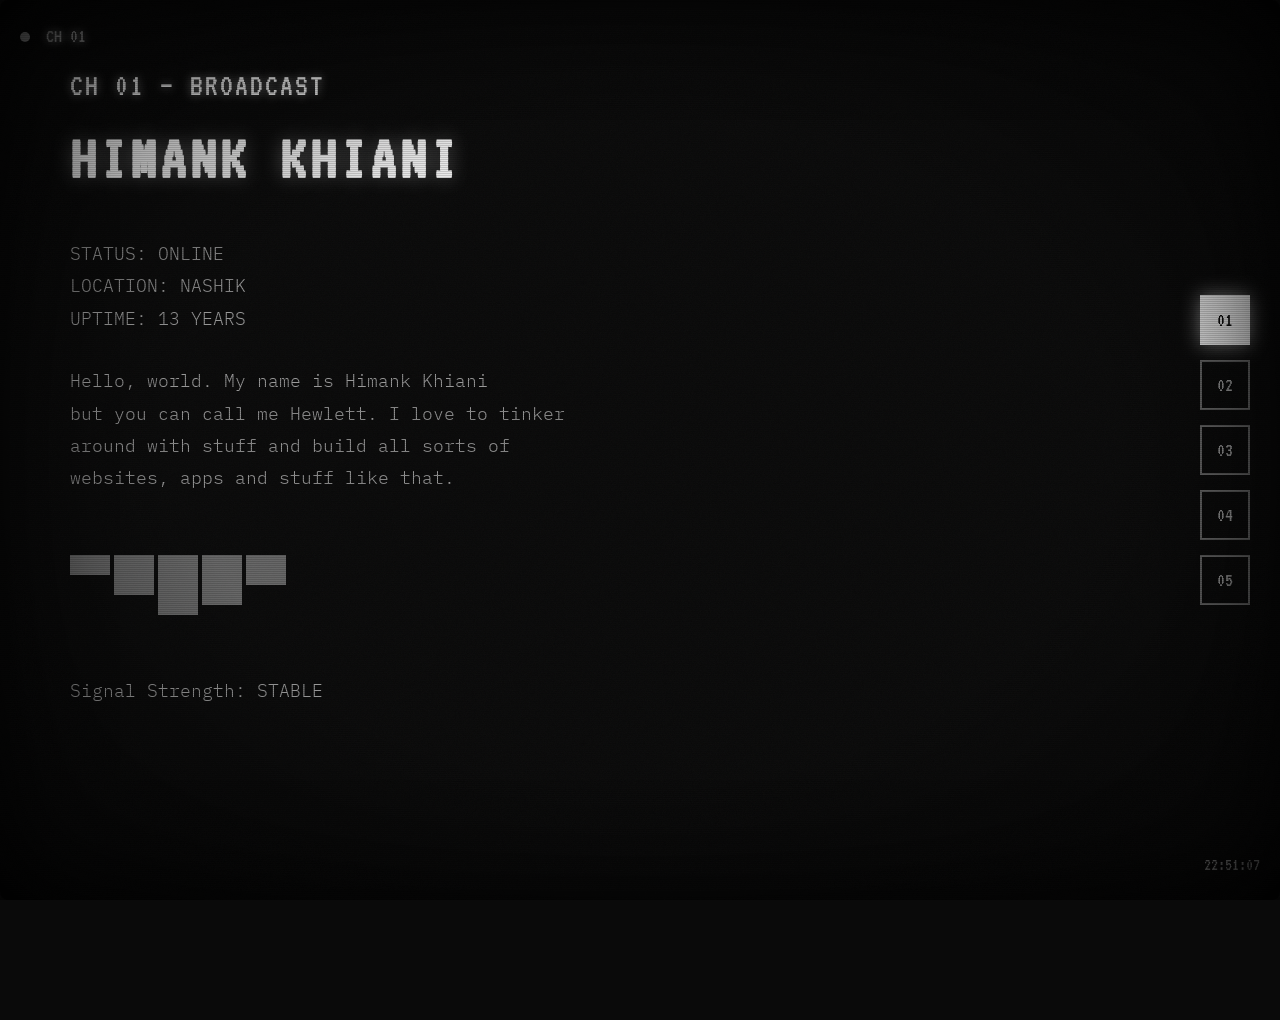
<file: index.html>
<!DOCTYPE html>
<html lang="en">
<head>
    <meta charset="UTF-8">
    <meta name="viewport" content="width=device-width, initial-scale=1.0">
    <title>Himank Khiani Broadcast Signal</title>
    <link rel="preconnect" href="https://fonts.googleapis.com">
    <link rel="preconnect" href="https://fonts.gstatic.com" crossorigin>
    <link href="https://fonts.googleapis.com/css2?family=VT323&family=IBM+Plex+Mono:wght@300;400;500&display=swap" rel="stylesheet">
    <style>
        * {
            margin: 0;
            padding: 0;
            box-sizing: border-box;
            -webkit-user-select: none;
            -moz-user-select: none;
            -ms-user-select: none;
            user-select: none;
        }

        :root {
            --black: #0a0a0a;
            --dark-gray: #1a1a1a;
            --medium-gray: #666;
            --light-gray: #999;
            --white: #e8e8e8;
            --glow: #fff;
        }

        body {
            font-family: 'IBM Plex Mono', monospace;
            background: var(--black);
            color: var(--white);
            overflow-x: hidden;
            line-height: 1.6;
        }

        /* CRT Screen Container */
        .crt-screen {
            position: fixed;
            inset: 0;
            pointer-events: none;
            z-index: 9999;
            animation: analogFlicker 0.1s step-end infinite;
        }

        /* Scanlines Effect */
        .scanlines {
            position: absolute;
            inset: 0;
            background: repeating-linear-gradient(
                0deg,
                rgba(0, 0, 0, 0.15),
                rgba(0, 0, 0, 0.15) 1px,
                transparent 1px,
                transparent 2px
            );
            pointer-events: none;
            animation: flicker 0.15s infinite;
        }

        @keyframes flicker {
            0% { opacity: 0.95; }
            50% { opacity: 0.98; }
            100% { opacity: 0.96; }
        }

        @keyframes analogFlicker {
            0%, 20%, 40%, 60%, 80%, 100% { opacity: 1; }
            10% { opacity: 0.985; }
            30% { opacity: 0.99; }
            50% { opacity: 0.995; }
            70% { opacity: 0.98; }
            90% { opacity: 0.988; }
        }

        /* Film Grain */
        .grain {
            position: absolute;
            inset: 0;
            background-image: url("data:image/svg+xml,%3Csvg viewBox='0 0 400 400' xmlns='http://www.w3.org/2000/svg'%3E%3Cfilter id='noiseFilter'%3E%3CfeTurbulence type='fractalNoise' baseFrequency='2.5' numOctaves='4' stitchTiles='stitch'/%3E%3C/filter%3E%3Crect width='100%25' height='100%25' filter='url(%23noiseFilter)' opacity='0.08'/%3E%3C/svg%3E");
            opacity: 0.4;
            pointer-events: none;
            animation: grainMove 0.5s steps(4) infinite;
        }

        @keyframes grainMove {
            0%, 100% { transform: translate(0, 0); }
            25% { transform: translate(-2%, 2%); }
            50% { transform: translate(2%, -2%); }
            75% { transform: translate(-2%, -2%); }
        }

        /* Vignette */
        .vignette {
            position: absolute;
            inset: 0;
            background: radial-gradient(ellipse at center, transparent 50%, rgba(0, 0, 0, 0.6) 100%);
            pointer-events: none;
        }

        /* Screen Curvature */
        .screen-curve {
            position: absolute;
            inset: 0;
            border-radius: 8px;
            box-shadow: inset 0 0 100px rgba(0, 0, 0, 0.8);
            pointer-events: none;
        }

        /* Loading Screen */
        .loading-screen {
            position: fixed;
            inset: 0;
            background: var(--black);
            z-index: 10000;
            display: flex;
            flex-direction: column;
            align-items: center;
            justify-content: center;
            animation: fadeOut 0.5s 2.8s forwards;
        }

        @keyframes fadeOut {
            to { opacity: 0; pointer-events: none; }
        }

        .vhs-play {
            font-family: 'VT323', monospace;
            font-size: 24px;
            position: absolute;
            top: 30px;
            left: 30px;
            color: var(--white);
            text-shadow: 0 0 10px var(--glow);
            animation: playBlink 0.5s 0.3s;
        }

        @keyframes playBlink {
            0%, 100% { opacity: 1; }
            50% { opacity: 0; }
        }

        .glitch-line {
            width: 100%;
            height: 3px;
            background: var(--white);
            position: absolute;
            top: 40%;
            animation: glitchSlide 0.4s 0.8s;
        }

        @keyframes glitchSlide {
            0% { transform: translateX(-100%); opacity: 1; }
            100% { transform: translateX(100%); opacity: 0; }
        }

        .static-noise {
            position: absolute;
            inset: 0;
            background-image: url("data:image/svg+xml,%3Csvg viewBox='0 0 400 400' xmlns='http://www.w3.org/2000/svg'%3E%3Cfilter id='noise'%3E%3CfeTurbulence type='fractalNoise' baseFrequency='5' numOctaves='8'/%3E%3C/filter%3E%3Crect width='100%25' height='100%25' filter='url(%23noise)' opacity='0.15'/%3E%3C/svg%3E");
            opacity: 0;
            animation: staticPulse 0.3s 1.2s;
        }

        @keyframes staticPulse {
            0%, 100% { opacity: 0; }
            50% { opacity: 1; }
        }

        .boot-text {
            font-family: 'VT323', monospace;
            font-size: 28px;
            text-align: center;
            line-height: 1.8;
            opacity: 0;
            animation: bootSequence 1s 1.6s forwards;
        }

        @keyframes bootSequence {
            0% { opacity: 0; transform: translateY(10px); }
            100% { opacity: 1; transform: translateY(0); }
        }

        /* Main Container */
        .container {
            max-width: 1200px;
            margin: 0 auto;
            padding: 60px 30px;
            position: relative;
            z-index: 1;
        }

        /* VHS Overlay */
        .vhs-overlay {
            position: fixed;
            top: 20px;
            left: 20px;
            font-family: 'VT323', monospace;
            font-size: 20px;
            color: var(--white);
            text-shadow: 0 0 8px var(--glow);
            z-index: 100;
            opacity: 0.7;
        }

        .rec-indicator {
            display: inline-block;
            width: 10px;
            height: 10px;
            background: var(--white);
            border-radius: 50%;
            margin-right: 8px;
            animation: recBlink 1.5s infinite;
        }

        @keyframes recBlink {
            0%, 50% { opacity: 1; }
            51%, 100% { opacity: 0.3; }
        }

        .timestamp {
            position: fixed;
            bottom: 20px;
            right: 20px;
            font-family: 'VT323', monospace;
            font-size: 18px;
            color: var(--light-gray);
            z-index: 100;
        }

        /* Channel Selector */
        .channel-selector {
            position: fixed;
            top: 50%;
            right: 30px;
            transform: translateY(-50%);
            display: flex;
            flex-direction: column;
            gap: 15px;
            z-index: 100;
        }

        .channel-btn {
            width: 50px;
            height: 50px;
            background: transparent;
            border: 2px solid var(--medium-gray);
            color: var(--light-gray);
            font-family: 'VT323', monospace;
            font-size: 20px;
            cursor: pointer;
            transition: all 0.3s;
            position: relative;
        }

        .channel-btn:hover {
            border-color: var(--white);
            color: var(--white);
            box-shadow: 0 0 15px rgba(255, 255, 255, 0.3);
        }

        .channel-btn.active {
            background: var(--white);
            color: var(--black);
            border-color: var(--white);
            box-shadow: 0 0 20px rgba(255, 255, 255, 0.5);
        }

        /* Channel Sections */
        .channel {
            display: none;
            min-height: 100vh;
            animation: channelFadeIn 0.8s;
        }

        .channel.active {
            display: block;
        }

        @keyframes channelFadeIn {
            0% { opacity: 0; transform: scale(0.98); }
            50% { opacity: 0.5; }
            100% { opacity: 1; transform: scale(1); }
        }

        .channel-header {
            font-family: 'VT323', monospace;
            font-size: 32px;
            margin-bottom: 10px;
            color: var(--white);
            text-shadow: 0 0 10px rgba(255, 255, 255, 0.5);
            letter-spacing: 2px;
        }

        .channel-title {
            font-family: 'VT323', monospace;
            font-size: 64px;
            margin-bottom: 40px;
            line-height: 1.2;
            color: var(--white);
            text-shadow: 0 0 20px rgba(255, 255, 255, 0.3);
            letter-spacing: 4px;
        }

        /* Channel 01 - Broadcast */
        .broadcast-content {
            display: flex;
            flex-direction: column;
            gap: 30px;
            max-width: 800px;
        }

        .glitch-text {
            font-size: 18px;
            line-height: 1.8;
            color: var(--light-gray);
            font-weight: 300;
        }

        .signal-bars {
            display: flex;
            gap: 4px;
            margin: 30px 0;
        }

        .signal-bar {
            width: 40px;
            background: var(--medium-gray);
            animation: signalPulse 1.5s infinite;
        }

        .signal-bar:nth-child(1) { height: 20px; animation-delay: 0s; }
        .signal-bar:nth-child(2) { height: 40px; animation-delay: 0.1s; }
        .signal-bar:nth-child(3) { height: 60px; animation-delay: 0.2s; }
        .signal-bar:nth-child(4) { height: 50px; animation-delay: 0.3s; }
        .signal-bar:nth-child(5) { height: 30px; animation-delay: 0.4s; }

        @keyframes signalPulse {
            0%, 100% { opacity: 0.3; }
            50% { opacity: 1; }
        }

        /* Sub-channel pages (accessible only from Channel 02) */
        .sub-channel {
            display: none;
            min-height: 100vh;
            animation: channelFadeIn 1.6s cubic-bezier(0.16, 1, 0.3, 1);
        }

        .sub-channel.active {
            display: block;
        }

        .back-btn {
            font-family: 'VT323', monospace;
            font-size: 20px;
            color: var(--medium-gray);
            cursor: pointer;
            display: inline-flex;
            align-items: center;
            gap: 8px;
            margin-bottom: 40px;
            border: none;
            background: none;
            padding: 0;
            transition: color 0.3s;
            letter-spacing: 1px;
        }

        .back-btn:hover {
            color: var(--white);
        }

        .back-btn::before {
            content: "←";
        }

        .sub-channel-title {
            font-family: 'VT323', monospace;
            font-size: 40px;
            margin-bottom: 15px;
            color: var(--white);
            letter-spacing: 2px;
        }

        .sub-channel-label {
            font-family: 'VT323', monospace;
            font-size: 16px;
            color: var(--medium-gray);
            margin-bottom: 50px;
            letter-spacing: 1px;
        }

        .sub-channel-body {
            max-width: 700px;
        }

        .sub-channel-body p {
            font-size: 15px;
            line-height: 2.2;
            color: var(--light-gray);
            margin-bottom: 20px;
        }

        /* Channel 02 - Archives */
        .archive-grid {
            display: grid;
            grid-template-columns: repeat(auto-fit, minmax(250px, 1fr));
            gap: 30px;
            margin-top: 40px;
        }

        .archive-item {
            border: 1px solid var(--medium-gray);
            padding: 25px;
            background: rgba(255, 255, 255, 0.02);
            cursor: pointer;
            transition: all 0.3s;
        }

        .archive-item:hover {
            border-color: var(--white);
            box-shadow: 0 0 15px rgba(255, 255, 255, 0.1);
            transform: translateY(-2px);
        }

        .archive-label {
            font-family: 'VT323', monospace;
            font-size: 14px;
            color: var(--medium-gray);
            margin-bottom: 10px;
            letter-spacing: 1px;
        }

        .archive-title {
            font-size: 20px;
            font-weight: 500;
            margin-bottom: 15px;
            color: var(--white);
        }

        .archive-description {
            font-size: 14px;
            color: var(--light-gray);
            line-height: 1.6;
        }

        /* Channel 03 - Experiments */
        .tape-list {
            display: flex;
            flex-direction: column;
            gap: 20px;
            margin-top: 40px;
        }

        .tape-item {
            border: 2px solid var(--medium-gray);
            padding: 30px;
            background: rgba(255, 255, 255, 0.02);
            font-family: 'VT323', monospace;
            transition: all 0.3s;
            cursor: pointer;
        }

        .tape-item:hover {
            border-color: var(--white);
            background: rgba(255, 255, 255, 0.05);
            box-shadow: 0 0 20px rgba(255, 255, 255, 0.1);
        }

        .tape-header {
            font-size: 24px;
            margin-bottom: 15px;
            color: var(--white);
            letter-spacing: 2px;
        }

        .tape-meta {
            display: flex;
            gap: 30px;
            margin-bottom: 15px;
            font-size: 18px;
            color: var(--light-gray);
        }

        .tape-description {
            font-family: 'IBM Plex Mono', monospace;
            font-size: 14px;
            color: var(--light-gray);
            line-height: 1.6;
        }

        /* Channel 04 - Logs */
        .log-entries {
            display: flex;
            flex-direction: column;
            gap: 15px;
            margin-top: 40px;
            max-width: 600px;
        }

        .log-entry {
            display: flex;
            align-items: center;
            gap: 20px;
            padding: 15px 0;
            border-bottom: 1px solid var(--dark-gray);
        }

        .log-indicator {
            width: 8px;
            height: 8px;
            background: var(--white);
            flex-shrink: 0;
        }

        .log-skill {
            font-family: 'VT323', monospace;
            font-size: 20px;
            color: var(--white);
            flex: 1;
            letter-spacing: 1px;
        }

        .log-level {
            font-size: 14px;
            color: var(--medium-gray);
        }

        /* Channel 05 - Transmission */
        .transmission-content {
            max-width: 600px;
        }

        .contact-methods {
            display: flex;
            flex-direction: column;
            gap: 20px;
            margin-top: 40px;
        }

        .contact-item {
            border: 1px solid var(--medium-gray);
            padding: 25px;
            display: flex;
            justify-content: space-between;
            align-items: center;
            transition: all 0.3s;
            text-decoration: none;
            color: inherit;
        }

        .contact-item:hover {
            border-color: var(--white);
            background: rgba(255, 255, 255, 0.03);
            box-shadow: 0 0 15px rgba(255, 255, 255, 0.1);
        }

        .contact-label {
            font-family: 'VT323', monospace;
            font-size: 24px;
            color: var(--white);
            letter-spacing: 2px;
        }

        .contact-arrow {
            font-size: 24px;
            color: var(--medium-gray);
        }

        /* Static Transition Overlay */
        .static-transition {
            position: fixed;
            inset: 0;
            background: url("data:image/svg+xml,%3Csvg viewBox='0 0 400 400' xmlns='http://www.w3.org/2000/svg'%3E%3Cfilter id='noise'%3E%3CfeTurbulence type='fractalNoise' baseFrequency='5' numOctaves='8'/%3E%3C/filter%3E%3Crect width='100%25' height='100%25' filter='url(%23noise)' opacity='0.5'/%3E%3C/svg%3E");
            z-index: 9998;
            opacity: 0;
            pointer-events: none;
        }

        .static-transition.active {
            animation: staticFlash 0.28s ease;
        }

        @keyframes staticFlash {
            0%   { opacity: 0; }
            15%  { opacity: 0.85; }
            45%  { opacity: 0.9; }
            65%  { opacity: 0.3; }
            100% { opacity: 0; }
        }

        /* Responsive Design */
        @media (max-width: 768px) {
            .container {
                padding: 40px 20px 80px;
            }

            .channel-title {
                font-size: 48px;
            }

            .channel-selector {
                top: auto;
                bottom: 0;
                right: 0;
                left: 0;
                transform: none;
                flex-direction: row;
                justify-content: center;
                gap: 6px;
                padding: 10px;
                background: linear-gradient(0deg, rgba(0,0,0,0.9) 0%, transparent 100%);
            }

            .channel-btn {
                width: 44px;
                height: 44px;
                font-size: 16px;
            }

            .vhs-overlay {
                font-size: 16px;
                top: 15px;
                left: 15px;
            }

            .timestamp {
                font-size: 14px;
                bottom: 15px;
                right: 15px;
            }

            .archive-grid {
                grid-template-columns: 1fr;
            }

            .tape-meta {
                flex-direction: column;
                gap: 10px;
            }

        }

        /* Accessibility */
        @media (prefers-reduced-motion: reduce) {
            *,
            *::before,
            *::after {
                animation-duration: 0.01ms !important;
                animation-iteration-count: 1 !important;
                transition-duration: 0.01ms !important;
            }
        }
    </style>
</head>
<body>
    <!-- Loading Screen -->
    <div class="loading-screen">
        <div class="vhs-play">▶ PLAY</div>
        <div class="glitch-line"></div>
        <div class="static-noise"></div>
        <div class="boot-text">
            INITIALIZING BROADCAST…<br>
            SIGNAL FOUND
        </div>
    </div>

    <!-- CRT Screen Effects -->
    <div class="crt-screen">
        <div class="scanlines"></div>
        <div class="grain"></div>
        <div class="vignette"></div>
        <div class="screen-curve"></div>
    </div>

    <!-- VHS Overlay -->
    <div class="vhs-overlay">
        <span class="rec-indicator"></span>
        <span id="current-channel">CH 01</span>
    </div>

    <!-- Timestamp -->
    <div class="timestamp" id="timestamp"></div>

    <!-- Static Transition -->
    <div class="static-transition" id="staticTransition"></div>

    <!-- Channel Selector -->
    <div class="channel-selector">
        <button class="channel-btn active" data-channel="01">01</button>
        <button class="channel-btn" data-channel="02">02</button>
        <button class="channel-btn" data-channel="03">03</button>
        <button class="channel-btn" data-channel="04">04</button>
        <button class="channel-btn" data-channel="05">05</button>
    </div>

    <!-- Main Container -->
    <div class="container">
        <!-- Channel 01 - Broadcast -->
        <section class="channel active" id="channel-01">
            <div class="channel-header">CH 01 — BROADCAST</div>
            <h1 class="channel-title">HIMANK KHIANI</h1>
            <div class="broadcast-content">
                <p class="glitch-text">
                    STATUS: ONLINE<br>
                    LOCATION: NASHIK<br>
                    UPTIME: 13 YEARS
                </p>
                <p class="glitch-text">
                    Hello, world. My name is Himank Khiani<br>
                    but you can call me Hewlett. I love to tinker<br>
                    around with stuff and build all sorts of<br>
                    websites, apps and stuff like that.<br>
                </p>
                <div class="signal-bars">
                    <div class="signal-bar"></div>
                    <div class="signal-bar"></div>
                    <div class="signal-bar"></div>
                    <div class="signal-bar"></div>
                    <div class="signal-bar"></div>
                </div>
                <p class="glitch-text">
                    Signal Strength: STABLE
                </p>
            </div>
        </section>

        <!-- Channel 02 - Archives -->
        <section class="channel" id="channel-02">
            <div class="channel-header">CH 02 — ARCHIVES</div>
            <h1 class="channel-title">ABOUT</h1>
            <div class="archive-grid">
                <div class="archive-item" data-file="001">
                    <div class="archive-label">FILE_001</div>
                    <div class="archive-title">Origin</div>
                    <div class="archive-description">
                        Started coding just 9 months ago because of Linux. Every project I make is aesthetically pleasing and exists because I couldn't find a better thing.
                    </div>
                </div>
                <div class="archive-item" data-file="002">
                    <div class="archive-label">FILE_002</div>
                    <div class="archive-title">Philosophy</div>
                    <div class="archive-description">
                        I believe that anyone can code if they can translate their ideas to a programming language. Websites like these can be built by anyone as long as they have the goals straight.
                    </div>
                </div>
                <div class="archive-item" data-file="003">
                    <div class="archive-label">FILE_003</div>
                    <div class="archive-title">Approach</div>
                    <div class="archive-description">
                        Learn just not by watching, but also by building. Make projects that may serve as inspiration for others to look upon and learn.
                    </div>
                </div>
                <div class="archive-item" data-file="004">
                    <div class="archive-label">FILE_004</div>
                    <div class="archive-title">Vision</div>
                    <div class="archive-description">
                        Creating tools that make stuff more easier. Building websites which aren't AI slop. Reviving niches that were better than present date's mainstream choices.
                    </div>
                </div>
            </div>

            <div style="margin-top: 60px;">
                <div class="channel-title">HEWLETT ARCHIVES</div>
                <p class="glitch-text" style="font-size: 15px; margin-top: 15px; max-width: 700px;">
                    A growing collection of writings, notes and experiments. Browse the full archive.
                </p>
                <a href="https://hewlett26.github.io/bookish-archive/" target="_blank" class="contact-item" style="margin-top: 30px; max-width: 400px;">
                    <span class="contact-label">VISIT THE ARCHIVES</span>
                    <span class="contact-arrow">→</span>
                </a>
            </div>

            <!-- Sub-pages (accessible only from Channel 02) -->
            <div class="sub-channel" id="sub-file-001">
                <button class="back-btn" data-back="001">BACK TO ARCHIVES</button>
                <div class="sub-channel-label">FILE_001 — ORIGIN</div>
                <h1 class="sub-channel-title">How It Started</h1>
                <div class="sub-channel-body">
                    <p>
                        I started coding just 9 months ago, and it all began with Linux. I had an old machine that couldn't run Windows properly, so I installed Arch Linux on a whim. That decision changed everything.
                    </p>
                    <p>
                        The terminal amazed me. It was more efficient and powerful than anything I'd ever seen. I started to make my first project, Magnet, a package management utility which used distrobox to get packages from debian and fedora to increase app support.
                    </p>
                    <p>
                        What I realized is that building things that solve real problems, even small ones, is incredibly satisfying. And if they can look good while doing it, even better.
                    </p>
                </div>
            </div>

            <div class="sub-channel" id="sub-file-002">
                <button class="back-btn" data-back="002">BACK TO ARCHIVES</button>
                <div class="sub-channel-label">FILE_002 — PHILOSOPHY</div>
                <h1 class="sub-channel-title">What I Believe</h1>
                <div class="sub-channel-body">
                    <p>
                        I believe anyone can code. The barrier isn't talent, it's finding the right way to translate what's in your head into something a computer can understand.
                    </p>
                    <p>
                        A website like this one isn't magic. It's just HTML, CSS, and a little JavaScript. Anyone with enough curiosity and patience can build it. The hard part is actually coming up with a unique idea and translating it into code.
                    </p>
                    <p>
                        That's why I share my projects openly. If something I built helps one person realize they can build too, that's a win for me.
                    </p>
                </div>
            </div>

            <div class="sub-channel" id="sub-file-003">
                <button class="back-btn" data-back="003">BACK TO ARCHIVES</button>
                <div class="sub-channel-label">FILE_003 — APPROACH</div>
                <h1 class="sub-channel-title">How I Build</h1>
                <div class="sub-channel-body">
                    <p>
                        I learn by building. Theory only gets you so far, you learn when you're stuck on something and have to figure it out yourself.
                    </p>
                    <p>
                        My process is simple: I have an idea, I start building, I get stuck, I unstick myself and I repeat. Every project teaches me something I didn't expect. My mock websites taught me how unique stuff is better than mainstream stuff. Magnet taught me about Linux internals and package management. Vault.AI taught me how AI and its vast branches can come together as one.
                    </p>
                    <p>
                        I want my projects to serve as inspiration for others. They're clearly not perfect, but they show what's possible when you just start building.
                    </p>
                </div>
            </div>

            <div class="sub-channel" id="sub-file-004">
                <button class="back-btn" data-back="004">BACK TO ARCHIVES</button>
                <div class="sub-channel-label">FILE_004 — VISION</div>
                <h1 class="sub-channel-title">Where I'm Headed</h1>
                <div class="sub-channel-body">
                    <p>
                        I want to build tools that make things easier for people. Software that doesn't get in your way. Websites that feel like they were made by a human, not a template.
                    </p>
                    <p>
                        I'm tired of the generic, cookie-cutter web that dominates everything today. There used to be niches — weird, creative corners of the internet where people made things because they loved making them. I want to help bring some of that back.
                    </p>
                    <p>
                        Whether it's through retro aesthetics or building things that work the way they should, I want my work to feel intentional. Because the best technology is the kind you don't notice. It just works, and it feels right.
                    </p>
                </div>
            </div>
        </section>

        <!-- Channel 03 - Experiments -->
        <section class="channel" id="channel-03">
            <div class="channel-header">CH 03 — EXPERIMENTS</div>
            <h1 class="channel-title">PROJECTS</h1>
            <div class="tape-list">
                <a href="https://hewlett26.github.io/Atlas" target="_blank" class="tape-item" style="text-decoration: none;">
                    <div class="tape-header">[TAPE_01] ATLAS</div>
                    <div class="tape-meta">
                        <span>STATUS: STABLE</span>
                        <span>YEAR: 2026</span>
                    </div>
                    <div class="tape-description">
                        Atlas is a journalling app which is very easy to use and highly customizable and lightweight.
                    </div>
                </a>
                <a href="https://github.com/Hewlett26/Vault.AI" target="_blank" class="tape-item" style="text-decoration: none;">
                    <div class="tape-header">[TAPE_02] Vault.AI</div>
                    <div class="tape-meta">
                        <span>STATUS: STABLE</span>
                        <span>YEAR: 2026</span>
                    </div>
                    <div class="tape-description">
                        Vault.AI makes making a custom AI easier than ever.
                    </div>
                </a>
                <a href="https://github.com/Hewlett26/magnet" target="_blank" class="tape-item" style="text-decoration: none;">
                    <div class="tape-header">[TAPE_03] MAGNET</div>
                    <div class="tape-meta">
                        <span>STATUS: STABLE</span>
                        <span>YEAR: 2025</span>
                    </div>
                    <div class="tape-description">
                        A package management wrapper built in Bash which uses distrobox to containerize 2 distros in order to enchance app support.
                    </div>
                </a>
                <a href="https://hewlett26.github.io/Tanayanand" target="_blank" class="tape-item" style="text-decoration: none;">
                    <div class="tape-header">[TAPE_04] TANAYANAND</div>
                    <div class="tape-meta">
                        <span>STATUS: STABLE</span>
                        <span>YEAR: 2026</span>
                    </div>
                    <div class="tape-description">
                        Remade a company's website to look better.
                    </div>
                </a>
            </div>
        </section>

        <!-- Channel 04 - Logs -->
        <section class="channel" id="channel-04">
            <div class="channel-header">CH 04 — LOGS</div>
            <h1 class="channel-title">SKILLS</h1>
            <div class="log-entries">
                <div class="log-entry">
                    <div class="log-indicator"></div>
                    <div class="log-skill">PYTHON</div>
                    <div class="log-level">ADVANCED</div>
                </div>
                <div class="log-entry">
                    <div class="log-indicator"></div>
                    <div class="log-skill">JAVASCRIPT</div>
                    <div class="log-level">ADVANCED</div>
                </div>
                <div class="log-entry">
                    <div class="log-indicator"></div>
                    <div class="log-skill">HTML / CSS</div>
                    <div class="log-level">ADVANCED</div>
                </div>
                <div class="log-entry">
                    <div class="log-indicator"></div>
                    <div class="log-skill">GIT</div>
                    <div class="log-level">BEGINNER</div>
                </div>
                <div class="log-entry">
                    <div class="log-indicator"></div>
                    <div class="log-skill">SQL</div>
                    <div class="log-level">ADVANCED</div>
                </div>
                <div class="log-entry">
                    <div class="log-indicator"></div>
                    <div class="log-skill">C</div>
                    <div class="log-level">INTERMEDIATE</div>
                </div>
            </div>
        </section>

        <!-- Channel 05 - Transmission -->
        <section class="channel" id="channel-05">
            <div class="channel-header">CH 05 — TRANSMISSION</div>
            <h1 class="channel-title">CONTACT</h1>
            <div class="transmission-content">
                <p class="glitch-text">
                    Signal transmission channels available below. Select preferred method 
                    for establishing connection. Response time typically within 24-48 hours.
                </p>
                <div class="contact-methods">
                    <a href="mailto:hewlet26nothing@gmail.com" class="contact-item">
                        <span class="contact-label">EMAIL</span>
                        <span class="contact-arrow">→</span>
                    </a>
                    <a href="https://github.com/hewlett26" target="_blank" class="contact-item">
                        <span class="contact-label">GITHUB</span>
                        <span class="contact-arrow">→</span>
                    </a>
                    <a href="" target="_blank" class="contact-item">
                        <span class="contact-label">LINKEDIN</span>
                        <span class="contact-arrow">→</span>
                    </a>
                    <a href="" target="_blank" class="contact-item">
                        <span class="contact-label">TWITTER</span>
                        <span class="contact-arrow">→</span>
                    </a>
                </div>
            </div>
        </section>

    </div>

    <script>
        // Audio System - Low volume authentic CRT sounds
        const audioContext = new (window.AudioContext || window.webkitAudioContext)();

        // CRT Power-on sound
        function playCRTPowerOn() {
            const oscillator = audioContext.createOscillator();
            const gainNode = audioContext.createGain();

            oscillator.connect(gainNode);
            gainNode.connect(audioContext.destination);

            oscillator.frequency.setValueAtTime(120, audioContext.currentTime);
            oscillator.frequency.exponentialRampToValueAtTime(80, audioContext.currentTime + 0.3);

            gainNode.gain.setValueAtTime(0, audioContext.currentTime);
            gainNode.gain.linearRampToValueAtTime(0.02, audioContext.currentTime + 0.1);
            gainNode.gain.exponentialRampToValueAtTime(0.001, audioContext.currentTime + 0.6);

            oscillator.start(audioContext.currentTime);
            oscillator.stop(audioContext.currentTime + 0.6);
        }

        // Channel switch static burst
        function playChannelStatic() {
            const bufferSize = audioContext.sampleRate * 0.08;
            const buffer = audioContext.createBuffer(1, bufferSize, audioContext.sampleRate);
            const data = buffer.getChannelData(0);

            for (let i = 0; i < bufferSize; i++) {
                data[i] = (Math.random() * 2 - 1) * Math.exp(-i / (bufferSize * 0.3));
            }

            const source = audioContext.createBufferSource();
            const gainNode = audioContext.createGain();
            const filter = audioContext.createBiquadFilter();

            filter.type = 'bandpass';
            filter.frequency.value = 2000;
            filter.Q.value = 1;

            source.buffer = buffer;
            source.connect(filter);
            filter.connect(gainNode);
            gainNode.connect(audioContext.destination);

            gainNode.gain.value = 0.11088;

            source.start();
        }

        // Mechanical button click
        function playButtonClick() {
            const oscillator = audioContext.createOscillator();
            const gainNode = audioContext.createGain();

            oscillator.connect(gainNode);
            gainNode.connect(audioContext.destination);

            oscillator.frequency.value = 800;
            oscillator.type = 'square';

            gainNode.gain.setValueAtTime(0.07392, audioContext.currentTime);
            gainNode.gain.exponentialRampToValueAtTime(0.001, audioContext.currentTime + 0.03);

            oscillator.start(audioContext.currentTime);
            oscillator.stop(audioContext.currentTime + 0.03);
        }

        // Faint CRT hum
        let hum = null;
        function startCRTHum() {
            hum = audioContext.createOscillator();
            const gainNode = audioContext.createGain();

            hum.connect(gainNode);
            gainNode.connect(audioContext.destination);

            hum.frequency.value = 60;
            hum.type = 'sine';
            gainNode.gain.value = 0.003;

            hum.start();
        }

        // Timestamp
        function updateTimestamp() {
            const now = new Date();
            const hours = String(now.getHours()).padStart(2, '0');
            const minutes = String(now.getMinutes()).padStart(2, '0');
            const seconds = String(now.getSeconds()).padStart(2, '0');
            document.getElementById('timestamp').textContent = `${hours}:${minutes}:${seconds}`;
        }
        updateTimestamp();
        setInterval(updateTimestamp, 1000);

        // Channel Switching
        const channelButtons = document.querySelectorAll('.channel-btn');
        const channels = document.querySelectorAll('.channel');
        const staticTransition = document.getElementById('staticTransition');
        const currentChannelDisplay = document.getElementById('current-channel');
        const subChannels = document.querySelectorAll('.sub-channel');
        const archiveItems = document.querySelectorAll('.archive-item');
        const backButtons = document.querySelectorAll('.back-btn');
        let activeSubChannel = null;

        // Sub-channel navigation: open a file
        archiveItems.forEach(item => {
            item.addEventListener('click', () => {
                const fileNum = item.dataset.file;
                const target = document.getElementById(`sub-file-${fileNum}`);
                if (!target) return;

                playButtonClick();
                setTimeout(() => playChannelStatic(), 50);

                staticTransition.classList.add('active');

                setTimeout(() => {
                    subChannels.forEach(sc => sc.classList.remove('active'));
                    target.classList.add('active');
                    document.querySelector('.archive-grid').style.display = 'none';
                    activeSubChannel = fileNum;
                    currentChannelDisplay.textContent = `CH 02 — FILE_${fileNum}`;
                    staticTransition.classList.remove('active');
                }, 150);
            });
        });

        // Sub-channel navigation: go back to archives
        backButtons.forEach(btn => {
            btn.addEventListener('click', () => {
                playButtonClick();
                setTimeout(() => playChannelStatic(), 50);

                staticTransition.classList.add('active');

                setTimeout(() => {
                    subChannels.forEach(sc => sc.classList.remove('active'));
                    document.querySelector('.archive-grid').style.display = 'grid';
                    activeSubChannel = null;
                    currentChannelDisplay.textContent = 'CH 02';
                    staticTransition.classList.remove('active');
                }, 150);
            });
        });

        channelButtons.forEach(button => {
            button.addEventListener('click', () => {
                const channelNum = button.dataset.channel;

                // Play sounds
                playButtonClick();

                setTimeout(() => {
                    playChannelStatic();
                }, 50);

                // Show static transition
                staticTransition.classList.add('active');
                
                setTimeout(() => {
                    // Switch active button
                    channelButtons.forEach(btn => btn.classList.remove('active'));
                    button.classList.add('active');
                    
                    // Switch active channel
                    channels.forEach(channel => channel.classList.remove('active'));
                    document.getElementById(`channel-${channelNum}`).classList.add('active');

                    // Close any open sub-channel
                    subChannels.forEach(sc => sc.classList.remove('active'));
                    const archiveGrid = document.querySelector('.archive-grid');
                    if (archiveGrid) archiveGrid.style.display = 'grid';
                    activeSubChannel = null;

                    // Update channel display
                    currentChannelDisplay.textContent = `CH ${channelNum}`;
                    
                    // Remove static
                    staticTransition.classList.remove('active');
                }, 150);
            });
        });

        // Random static flicker effect
        function randomFlicker() {
            if (Math.random() > 0.95) {
                staticTransition.classList.add('active');
                setTimeout(() => {
                    staticTransition.classList.remove('active');
                }, 50);
            }
        }
        setInterval(randomFlicker, 5000);

        // Keyboard navigation
        document.addEventListener('keydown', (e) => {
            if (e.key >= '1' && e.key <= '5') {
                const channelNum = e.key.padStart(2, '0');
                const button = document.querySelector(`[data-channel="${channelNum}"]`);
                if (button) button.click();
            }
        });

        // Remove loading screen after animation
        setTimeout(() => {
            const loadingScreen = document.querySelector('.loading-screen');
            if (loadingScreen) {
                loadingScreen.style.display = 'none';
            }
        }, 3500);

        // Play startup sounds after loading screen
        setTimeout(() => {
            playCRTPowerOn();
            setTimeout(() => {
                startCRTHum();
            }, 400);
        }, 2800);
    </script>
</body>
</html>
</file>
